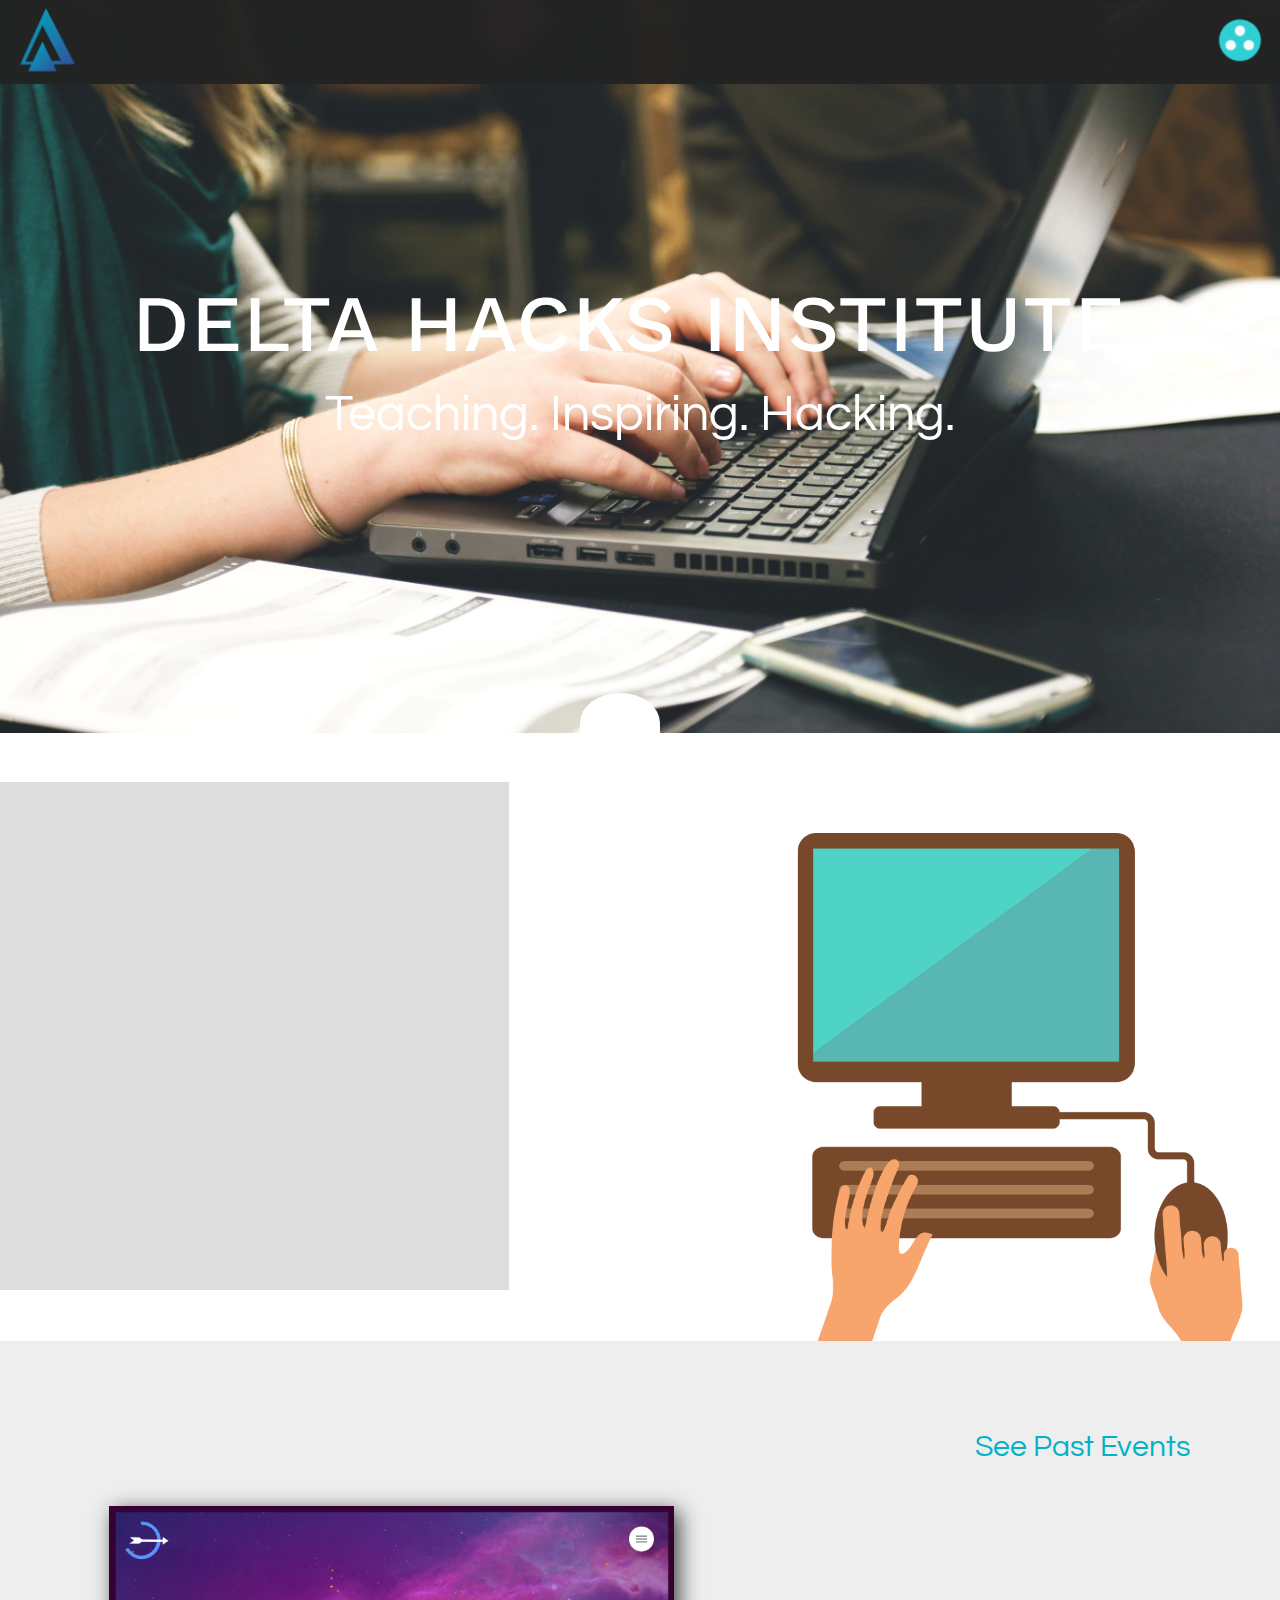
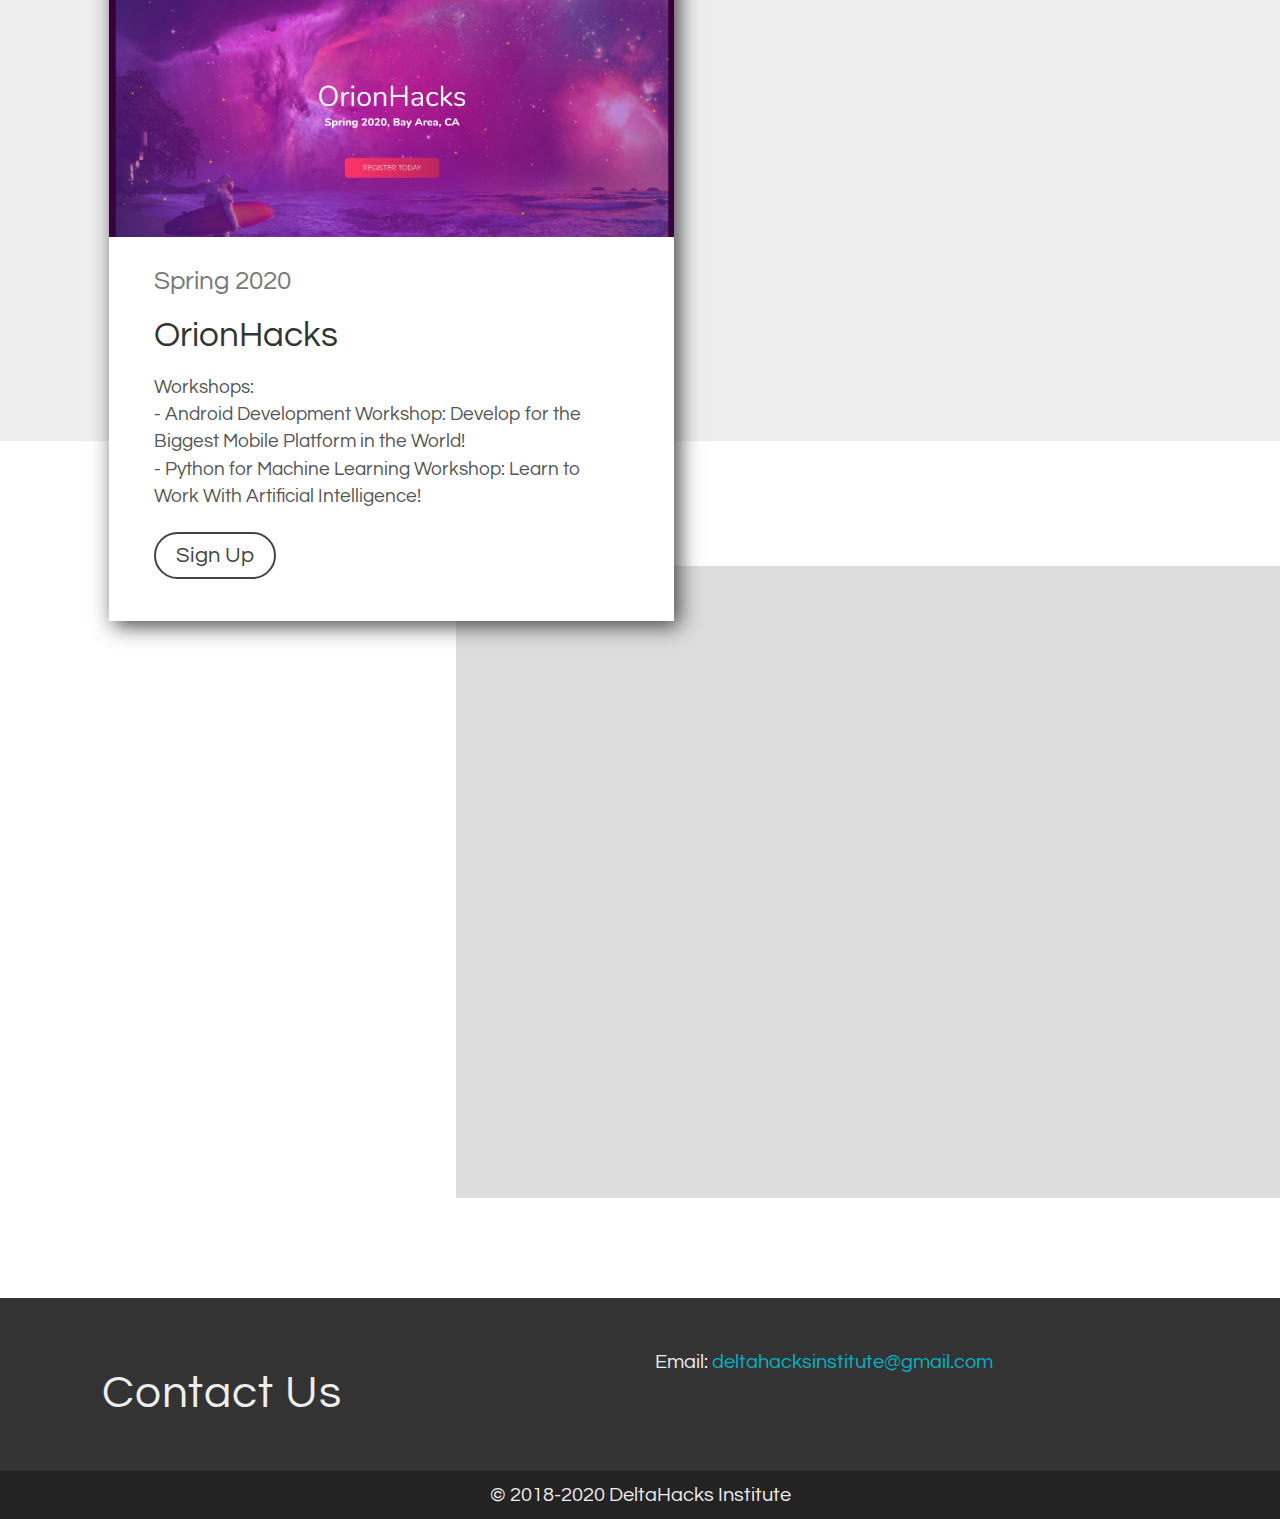
<file: index.html>
<!DOCTYPE html>
<html>
<title>Delta Hacks Institute</title>
<meta charset="UTF-8">
<meta name="viewport" content="width=device-width, initial-scale=1">
<link rel="icon" href="images/logo.jpg">
<link href="https://fonts.googleapis.com/css?family=Questrial|Work+Sans:700" rel="stylesheet">
<link rel="stylesheet" href="https://maxcdn.bootstrapcdn.com/bootstrap/3.3.7/css/bootstrap.min.css">

<!-- jQuery library -->
<script src="https://ajax.googleapis.com/ajax/libs/jquery/3.3.1/jquery.min.js"></script>

<!-- Latest compiled JavaScript -->
<script src="https://maxcdn.bootstrapcdn.com/bootstrap/3.3.7/js/bootstrap.min.js"></script>
<link rel="stylesheet" href="https://use.fontawesome.com/releases/v5.0.9/css/all.css" integrity="sha384-5SOiIsAziJl6AWe0HWRKTXlfcSHKmYV4RBF18PPJ173Kzn7jzMyFuTtk8JA7QQG1" crossorigin="anonymous">
<link rel="stylesheet" href="main.css">

<body>
  <nav id="navbar">
    <a href="index.html" class="deltalogo"><img src="images/logo.jpg"></a>
    <button id="dots"><img src="images/dots.png"></button>
    <ul>
      <div id="mainnav">
        <a href="team.html">
          <li class="navig">team</li>
        </a>
        <a href="about.html">
          <li class="navig">about</li>
        </a>
        <a href="events.html">
          <li class="navig">events</li>
        </a>
        <a href="workshops.html">
          <li class="navig">workshops</li>
        </a>
      </div>
    </ul>
  </nav>
  <div id="titlesec">
    <h1>DELTA HACKS INSTITUTE.</h1>
    <h3>Teaching. Inspiring. Hacking.</h3>
    <div id="showmore">
      <i class="fas fa-arrow-down" id="scroll1"></i>
    </div>
  </div>
  <div id="indexhead">
    <!--<div id="videomask"></div>
		<video autoplay muted loop>
		  <source src="images/stabilized_video.mp4" type="video/mp4">
		  Your browser does not support the video tag.
		</video>-->
  </div>
  <div id="intro">
    <div class="row row2">
      <div id="greybackground"></div>
      <div class="col-md-7">
        <h1 class="slideanim">What We Do</h1>
        <div id="borderbot" class="slideanim"></div>
        <ul>
          <li class="slideanim">Host workshops at hackathons around the Bay Area</li>
          <li class="slideanim">Jumpstart the next generation of programmers and innovators</li>
          <li class="slideanim">Develop and use hands-on curriculum to help hackathon attendees improve their skills and create successful, innovative projects</li>
        </ul>
        <a class="slideanim" href="about.html">Learn More</a>
      </div>
      <div class="col-md-5" id="compcol">
        <img id="computer" src="images/computer.png">
      </div>
    </div>
  </div>
  <div id="upcoming">
    <h1 class="slideanim">Upcoming Events</h1> <a id="seeall" href="events.html">See Past Events</a>
    <div id="borderbot" class="slideanim"></div>
    <div id="dottedline" class="slideanim2"></div>
    <div class="row">
      <div class="event" id="eventA" onclick="eventA()">
        <img src="images/orionhacks.png">
        <div class="eventbody">
          <h3 class="eventdate">Spring 2020</h3>
          <h2 class="eventtitle">OrionHacks</h2>
          <p>Workshops: <br> - Android Development Workshop: Develop for the Biggest Mobile Platform in the World! <br> - Python for Machine Learning Workshop: Learn to Work With
            Artificial Intelligence!</p>
          <a href="https://www.orionhacks.com/" class="signup">Sign Up</a>
        </div>
      </div>
      <!--<div class="event" id="eventB" onclick="eventB()">
					<img src="images/hyphen.jpg">
					<div class="eventbody">
						<h3 class="eventdate">October 20-21, 2018</h3>
						<h2 class="eventtitle">Hyphen-Hacks @ Lick-Wilmerding High School</h2>
						<p>Workshops: TBD</p>
						<a href="https://hyphen-hacks.com/" class="signup">Sign Up</a>
					</div>
			</div>-->
    </div>
  </div>
  <div id="faq">
    <h1 class="slideanim">Frequently Asked Questions</h1>
    <div id="borderbot" class="slideanim2" style="background-color: #232323; margin-left: 0"></div>
    <div id="faqsection">
      <div class="faqsec">
        <div class="question slideanim" id="question1">
          <p><i class="fas fa-arrow-right"></i> Are the workshops free?</p>
        </div>
        <div class="answer" id="answer1">
          <p>Yes! DeltaHacks Institute offers our workshops at absolutely no cost to attendees.</p>
        </div>
      </div>
      <div class="faqsec">
        <div class="question slideanim" id="question2">
          <p><i class="fas fa-arrow-right"></i> Do you guys host hackathons?</p>
        </div>
        <div class="answer" id="answer2">
          <p>As of now, we are not hosting our own hackathons. Instead, we work with hackathon organizers to make their events more fun and educational. </p>
        </div>
      </div>
      <div class="faqsec">
        <div class="question slideanim" id="question3">
          <p><i class="fas fa-arrow-right"></i> How do I sign up for a workshop?</p>
        </div>
        <div class="answer" id="answer3">
          <p>Check out our "Upcoming Events" section above or our <a href="events.html">events page</a> to see which hackathons we're hosting workshops at. Sign up for a hackathon you're interested in, and remember to attend our workshop during the
            event!</p>
        </div>
      </div>
      <div class="faqsec">
        <div class="question slideanim" id="question4">
          <p><i class="fas fa-arrow-right"></i> Can you host a workshop at our hackathon?</p>
        </div>
        <div class="answer" id="answer4">
          <p>Absolutely! Email us at <a href="mailto:deltahacksinstitute@gmail.com">deltahacksinstitute@gmail.com</a> and we'll get back to you as soon as possible. We look forward to working with you!</p>
        </div>
      </div>
      <div class="faqsec">
        <div class="question slideanim" id="question5">
          <p><i class="fas fa-arrow-right"></i> How can I get involved with DeltaHacks?</p>
        </div>
        <div class="answer" id="answer5">
          <p><a href="mailto:deltahacksinstitute@gmail.com">Email us!</a> We're always looking for passionate people who can help with our mission.</p>
        </div>
      </div>
    </div>
  </div>
  <div id="contact">
    <div class="row">
      <div class="col-sm-6">
        <h1>Contact Us</h1>
      </div>
      <div class="col-sm-6">
        <p>Email: <a href="mailto:deltahacksinstitute@gmail.com">deltahacksinstitute@gmail.com</a></p>
        <div class="row" id="social">
          <a href="https://www.facebook.com/deltahacksinstitute/" target="_blank" class="fab fa-facebook-square"></a>
          <a href="https://www.linkedin.com/company/deltahacks-institute/" target="_blank" class="fab fa-linkedin-in"></a>
          <a href="#" target="_blank" class="fab fa-instagram"></a>
        </div>
      </div>
    </div>
  </div>
  <div id="footer">
    <p>&#169; 2018-2020 DeltaHacks Institute</p>
  </div>

  <script src="index.js">
  </script>
</body>

</html>
</file>
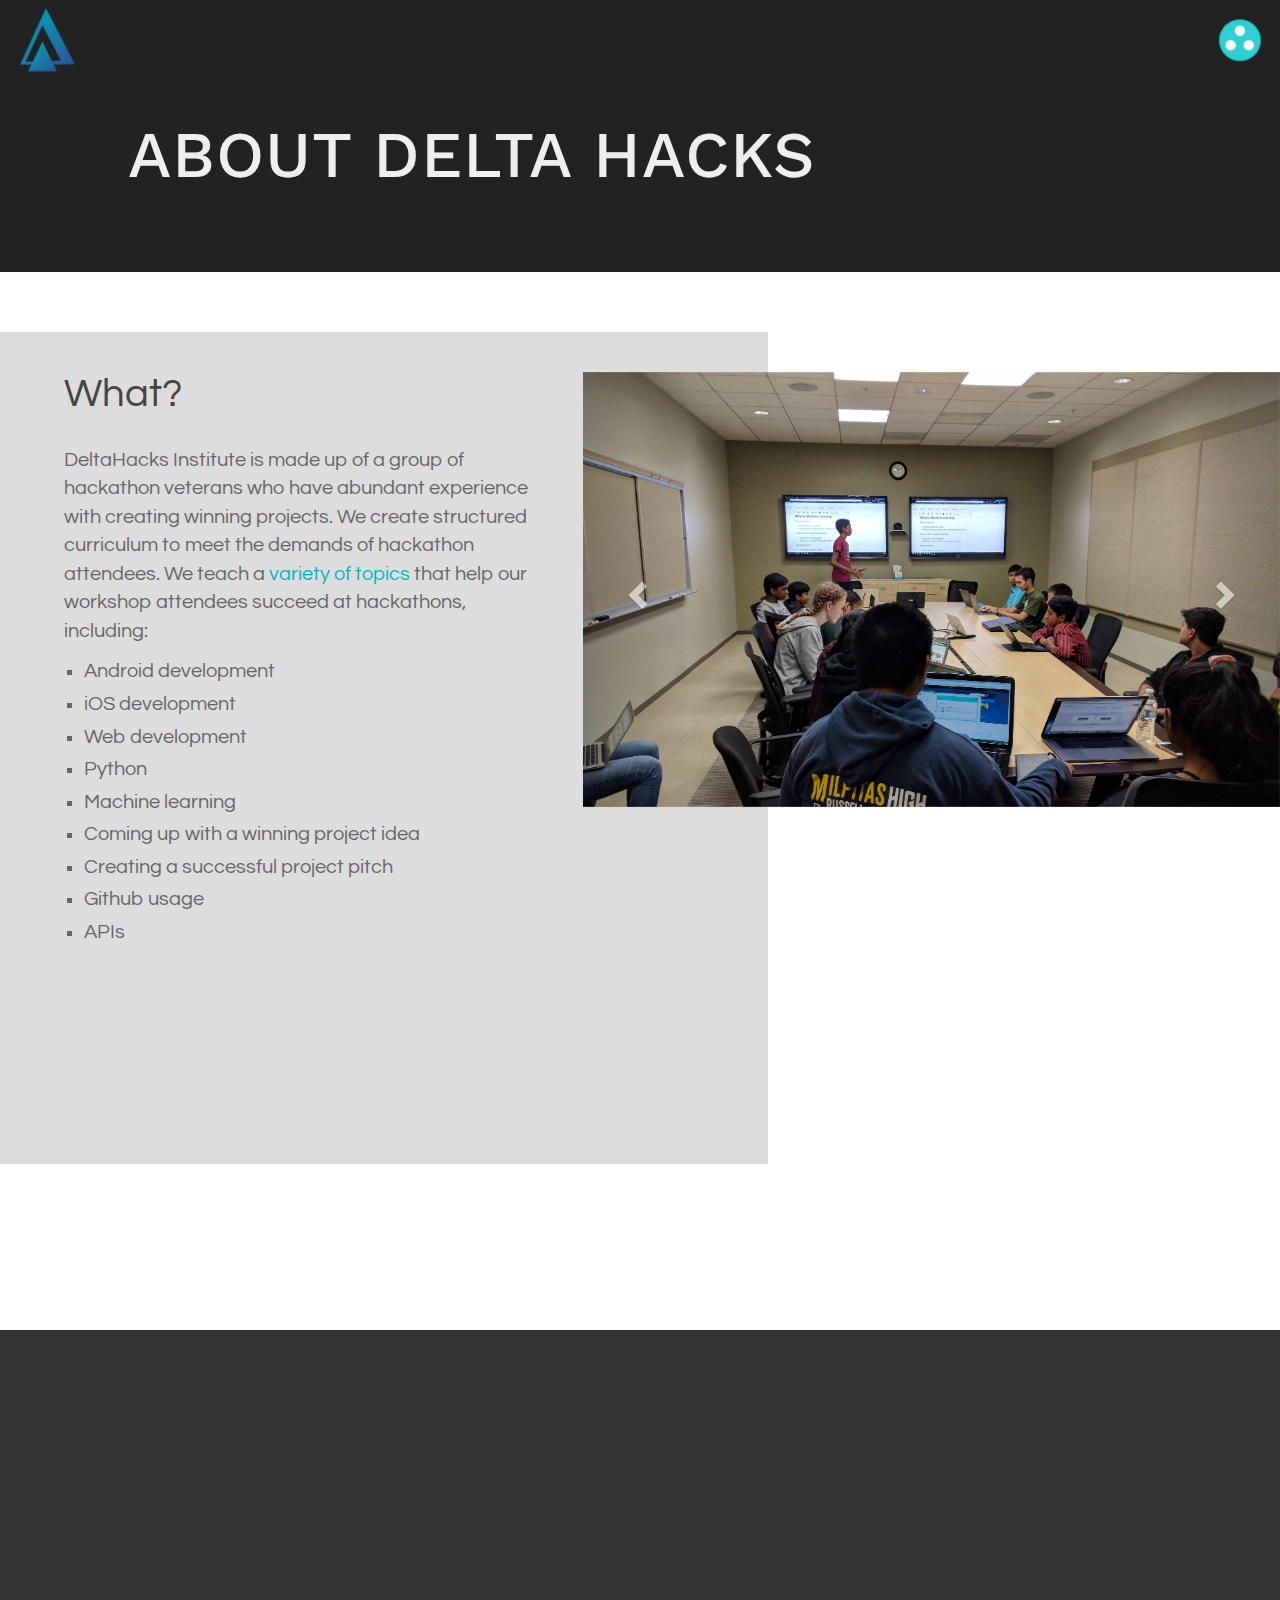
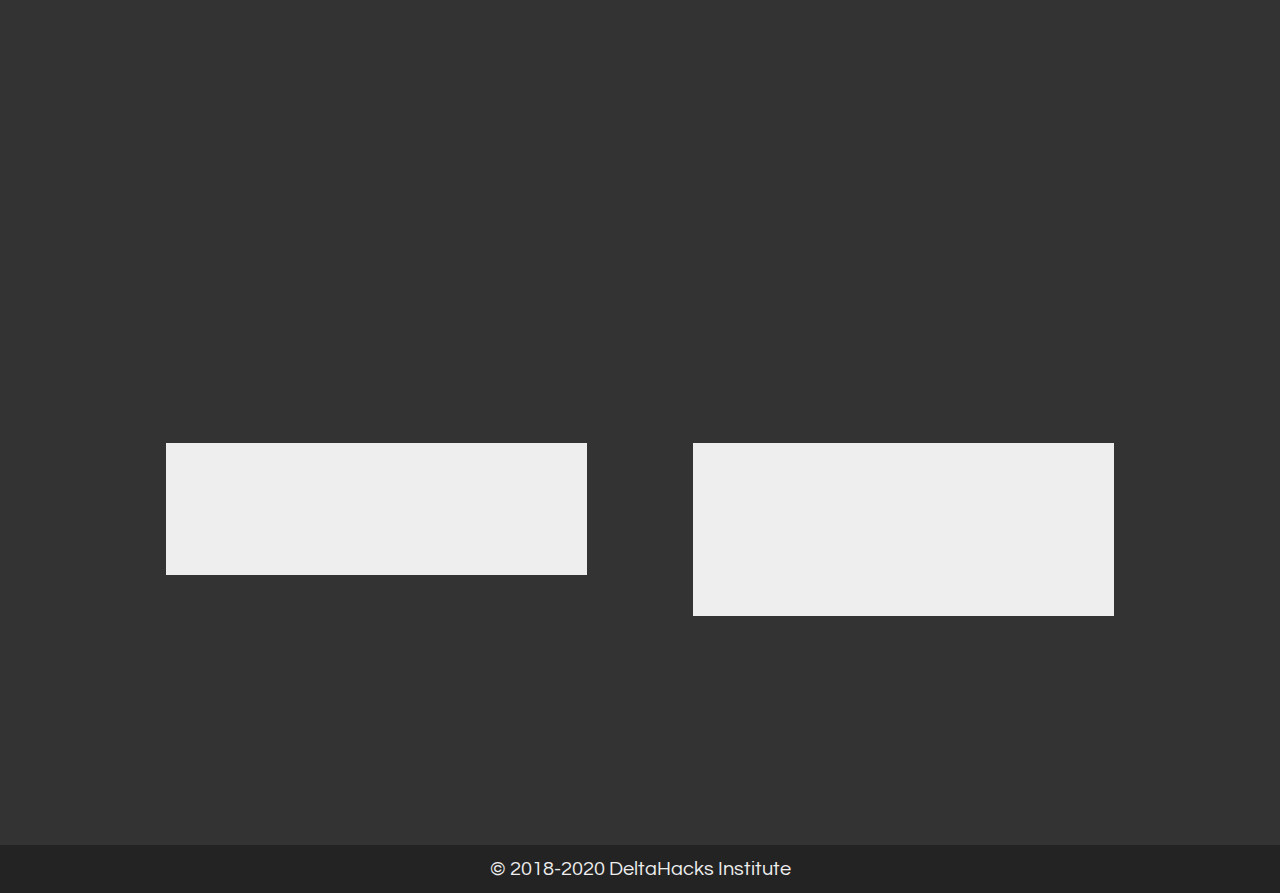
<file: about.html>
<!DOCTYPE html>
<html>
<title>About</title>
<meta charset="UTF-8">
<meta name="viewport" content="width=device-width, initial-scale=1">
<link rel="icon" href="images/logo.jpg">
<link href="https://fonts.googleapis.com/css?family=Questrial|Work+Sans:700" rel="stylesheet">
<link rel="stylesheet" href="https://maxcdn.bootstrapcdn.com/bootstrap/3.3.7/css/bootstrap.min.css">

<!-- jQuery library -->
<script src="https://ajax.googleapis.com/ajax/libs/jquery/3.3.1/jquery.min.js"></script>

<!-- Latest compiled JavaScript -->
<script src="https://maxcdn.bootstrapcdn.com/bootstrap/3.3.7/js/bootstrap.min.js"></script>
<link rel="stylesheet" href="https://use.fontawesome.com/releases/v5.0.9/css/all.css" integrity="sha384-5SOiIsAziJl6AWe0HWRKTXlfcSHKmYV4RBF18PPJ173Kzn7jzMyFuTtk8JA7QQG1" crossorigin="anonymous">
<link rel="stylesheet" href="main.css">

<body>
  <nav id="navbar">
    <a href="index.html" class="deltalogo"><img src="images/logo.jpg"></a>
    <button id="dots"><img src="images/dots.png"></button>
    <ul>
      <div id="mainnav">
        <a href="team.html">
          <li class="navig">team</li>
        </a>
        <a href="about.html">
          <li class="navig">about</li>
        </a>
        <a href="events.html">
          <li class="navig">events</li>
        </a>
        <a href="workshops.html">
          <li class="navig">workshops</li>
        </a>
      </div>
    </ul>
  </nav>
  <div id="abouthead">
    <h1>ABOUT DELTA HACKS</h1>
  </div>
  <div id="aboutsec1">
    <div id="greybackground2"></div>
    <div id="borderbot" class="slideanim"></div>
    <div class="row">
      <div class="col-sm-5">
        <h2>What?</h2>
        <p>DeltaHacks Institute is made up of a group of hackathon veterans who have abundant experience with creating winning projects. We create structured curriculum to meet the demands of hackathon attendees. We teach a <a
            href="workshops.html">variety of topics</a> that help our workshop attendees succeed at hackathons, including:</p>
        <ul>
          <li>Android development</li>
          <li>iOS development</li>
          <li>Web development</li>
          <li>Python</li>
          <li>Machine learning</li>
          <li>Coming up with a winning project idea</li>
          <li>Creating a successful project pitch</li>
          <li>Github usage</li>
          <li>APIs</li>
        </ul>
      </div>
      <div class="col-sm-7">
        <div id="aboutcarousel" class="carousel slide" data-ride="carousel">
          <!-- Wrapper for slides -->
          <div class="carousel-inner">
            <div class="item active">
              <img src="images/hack1.jpg">
            </div>

            <div class="item">
              <img src="images/hack2.jpg">
            </div>

            <div class="item">
              <img src="images/hack3.jpg">
            </div>
            <!-- Left and right controls -->
            <a class="left carousel-control" href="#aboutcarousel" data-slide="prev">
              <span class="glyphicon glyphicon-chevron-left"></span>
              <span class="sr-only">Previous</span>
            </a>
            <a class="right carousel-control" href="#aboutcarousel" data-slide="next">
              <span class="glyphicon glyphicon-chevron-right"></span>
              <span class="sr-only">Next</span>
            </a>
          </div>
        </div>
      </div>
    </div>
  </div>
  <div id="mission">
    <div id="borderbot" class="slideanim"></div>
    <h2 class="slideanim">Why?</h2>
    <p class="slideanim"><i>One of the main philosophies of DeltaHacks Institute is to educate students with the tools they need in the shortest amount of time necessary. The best way to do this is through hackathon workshops, which we invite
        students interested in exploring computer science to attend. Our mission is to teach aspiring coders computer science skills that will help them win hackathons and become successful software developers.</i></p>
  </div>
  <div id="founders">
    <div class="row" id="foundersinfo">
      <h1 class="slideanim2">Who?</h1>
      <p class="slideanim">DeltaHacks was founded by Tom Zhang and Gautham Raghupathi, who both have won many hackathons and have extensive coding experience. They saw people who were struggling at hackathons and didn't know how to turn their ideas
        into reality. After being approached by several students and parents, DeltaHacks Institute was founded in March 2018. They are joined by a group of hackers, teachers, designers, and leaders who help other students succeed at hackathons and
        beyond.</p>
    </div>
    <div class="row">
      <div class="col-sm-6">
        <img class="slideanim2" src="images/tom.jpg" id="tom">
        <div class="founderbox">
          <h2 class="slideanim2"><a href="https://www.linkedin.com/in/tom-zhang/" id="linkedin">Tom Zhang</a></h2>
          <div id="tomhid">
            <ul>
              <li>Machine Learning Research Intern, UC Berkeley EECS</li>
              <li>Public Forum Captain, Monta Vista Speech and Debate</li>
              <li>Director of Technologies/Captain of Android Development, Monta Vista App & Web Programming</li>
            </ul>
          </div>
        </div>
      </div>
      <div class="col-sm-6">
        <img class="slideanim2" src="images/gautham.jpg" id="gautham">
        <div class="founderbox">
          <h2 class="slideanim2"><a href="https://www.linkedin.com/in/gurugautham/" id="linkedin">Gautham Raghupathi</a></h2>
          <div id="gauthamhid">
            <ul>
              <li>Deep Learning Research Intern, UC Berkeley MCB</li>
              <li>Driver, Valkyrie Robotics</li>
              <li>Officer, Monta Vista Physics & Engineering</li>
            </ul>
          </div>
        </div>
      </div>
    </div>
    <a class="slideanim2" href="team.html" id="fullteam">See Our Full Team</a>
  </div>
  <div id="footer">
    <p>&#169; 2018-2020 DeltaHacks Institute</p>
  </div>


  <script src="index.js">
  </script>
</body>

</html>
</file>
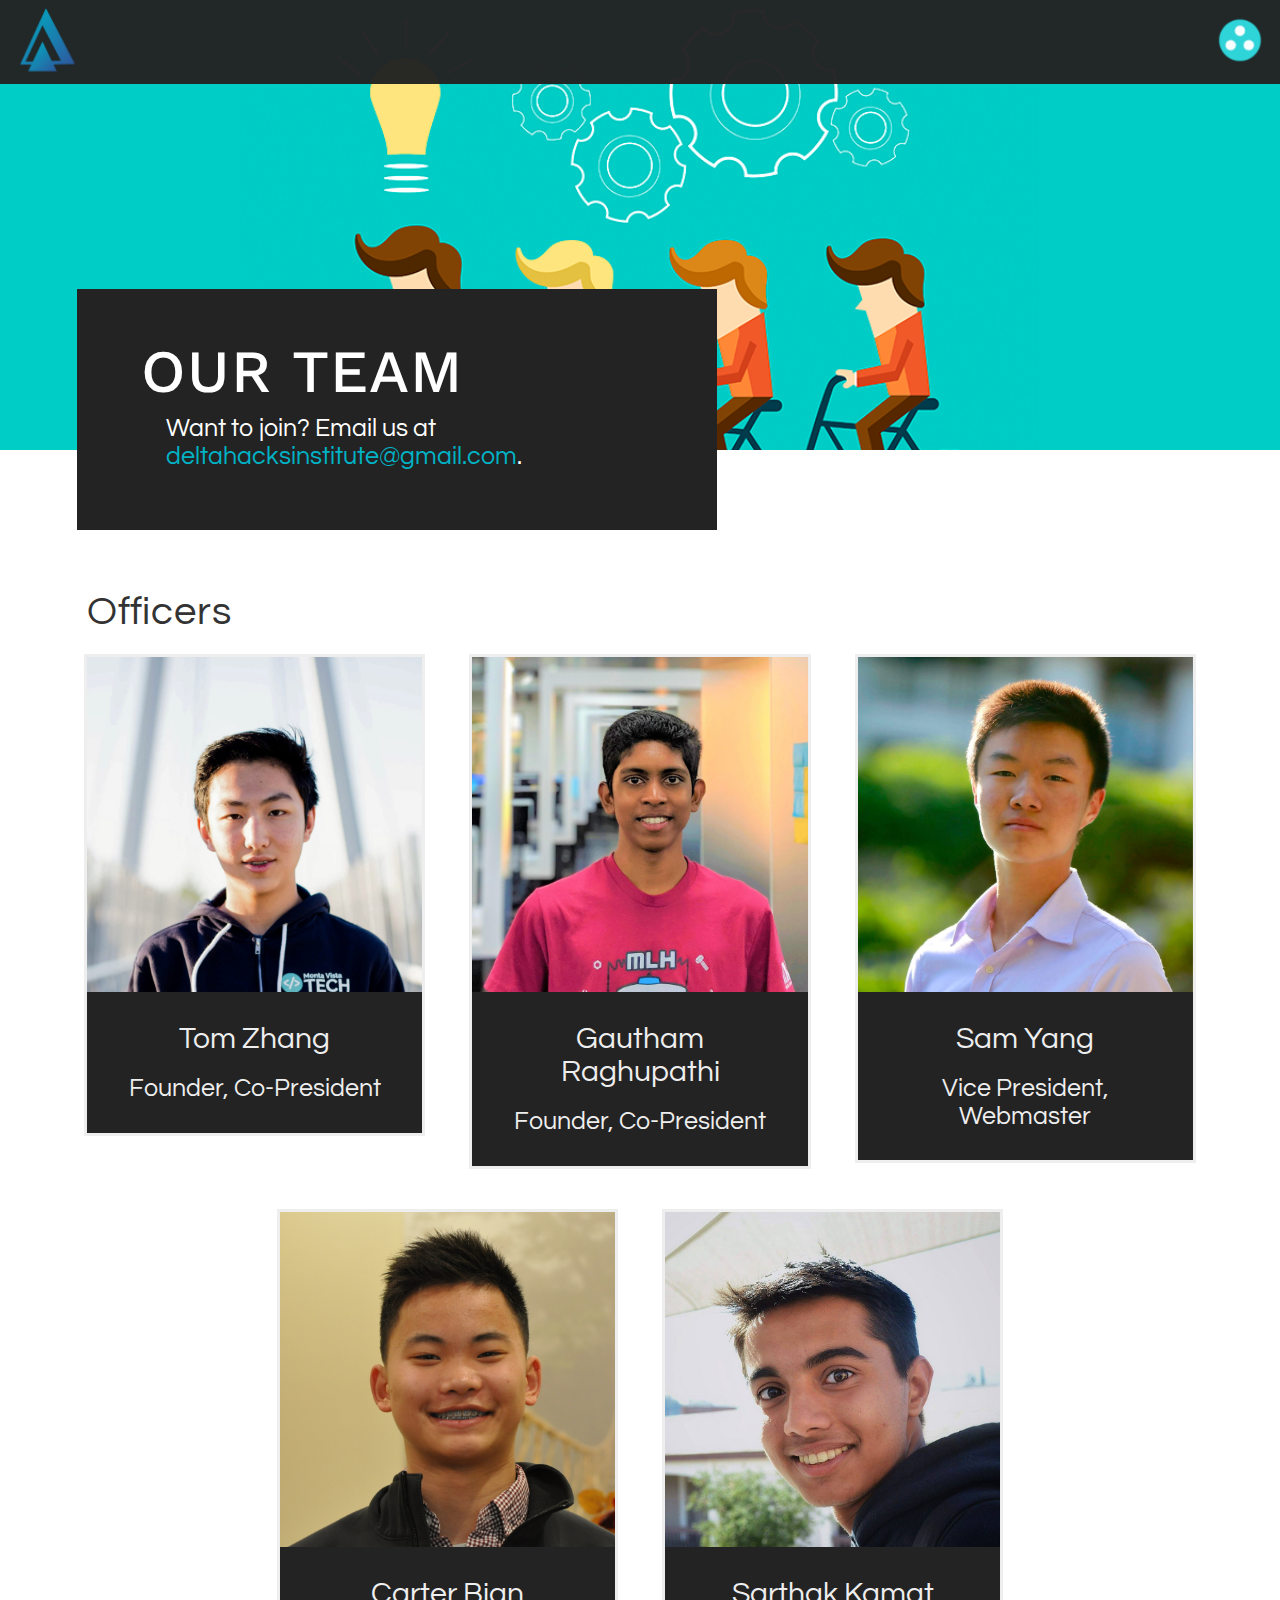
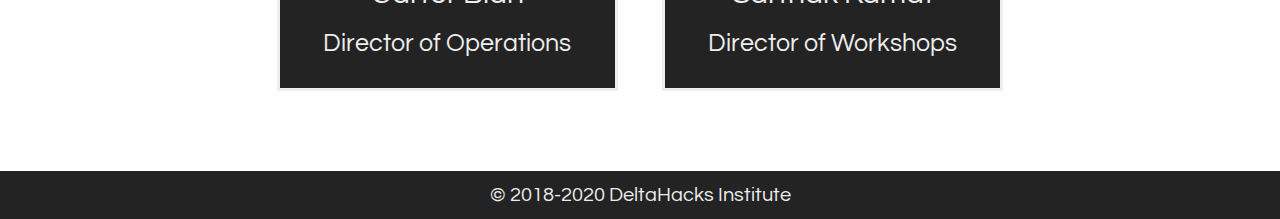
<file: team.html>
<!DOCTYPE html>
<html>
<title>Events</title>
<meta charset="UTF-8">
<meta name="viewport" content="width=device-width, initial-scale=1">
<link rel="icon" href="images/logo.jpg">
<link href="https://fonts.googleapis.com/css?family=Questrial|Work+Sans:700" rel="stylesheet">
<link rel="stylesheet" href="https://maxcdn.bootstrapcdn.com/bootstrap/3.3.7/css/bootstrap.min.css">

<!-- jQuery library -->
<script src="https://ajax.googleapis.com/ajax/libs/jquery/3.3.1/jquery.min.js"></script>

<!-- Latest compiled JavaScript -->
<script src="https://maxcdn.bootstrapcdn.com/bootstrap/3.3.7/js/bootstrap.min.js"></script>
<link rel="stylesheet" href="https://use.fontawesome.com/releases/v5.0.9/css/all.css" integrity="sha384-5SOiIsAziJl6AWe0HWRKTXlfcSHKmYV4RBF18PPJ173Kzn7jzMyFuTtk8JA7QQG1" crossorigin="anonymous">
<link rel="stylesheet" href="main.css">

<body>
  <nav id="navbar">
    <a href="index.html" class="deltalogo"><img src="images/logo.jpg"></a>
    <button id="dots"><img src="images/dots.png"></button>
    <ul>
      <div id="mainnav">
        <a href="team.html">
          <li class="navig">team</li>
        </a>
        <a href="about.html">
          <li class="navig">about</li>
        </a>
        <a href="events.html">
          <li class="navig">events</li>
        </a>
        <a href="workshops.html">
          <li class="navig">workshops</li>
        </a>
      </div>
    </ul>
  </nav>
  <div id="teamhead">
    <div id="teamheadbox">
      <h1>OUR TEAM</h1>
      <h4 style="padding-left:1em"> Want to join? Email us at <a href="mailto:deltahacksinstitute@gmail.com">deltahacksinstitute@gmail.com</a>.</h4>
    </div>
  </div>
  <div id="teambody">
    <h1>Officers</h1>
    <div class="row">
      <div class="col-sm-4">
        <div class="officer" id="tom2" onclick="bio(tom)">
          <img src="images/tom.jpg">
          <h2 class="name">Tom Zhang</h2>
          <h3 class="position">Founder, Co-President</h3>
        </div>
      </div>
      <div class="col-sm-4">
        <div class="officer" id="gautham2" onclick="bio(gautham)">
          <img src="images/gautham.jpg">
          <h2 class="name">Gautham Raghupathi</h2>
          <h3 class="position">Founder, Co-President</h3>
        </div>
      </div>
      <div class="col-sm-4">
        <div class="officer" id="sam2" onclick="bio(sam)">
          <img src="images/sam.jpg">
          <h2 class="name">Sam Yang</h2>
          <h3 class="position">Vice President, Webmaster</h3>
        </div>
      </div>
    </div>
    <div class="row">
      <div class="col-sm-2">
      </div>
      <div class="col-sm-4">
        <div class="officer" id="carter2" onclick="bio(carter)">
          <img src="images/carter.jpg">
          <h2 class="name">Carter Bian</h2>
          <h3 class="position">Director of Operations</h3>
        </div>
      </div>
      <div class="col-sm-4">
        <div class="officer" id="sarthak2" onclick="bio(sarthak)">
          <img src="images/sarthak.jpg">
          <h2 class="name">Sarthak Kamat</h2>
          <h3 class="position">Director of Workshops</h3>
        </div>
      </div>
    </div>
    <div id="cover"></div>
    <div id="bio">
      <div id="cancel" onclick="cancel()">x</div>
      <div id="text">
      </div>
    </div>
  </div>
  <div id="footer">
    <p>&#169; 2018-2020 DeltaHacks Institute</p>
  </div>


  <script src="index.js">
  </script>
</body>

</html>
</file>
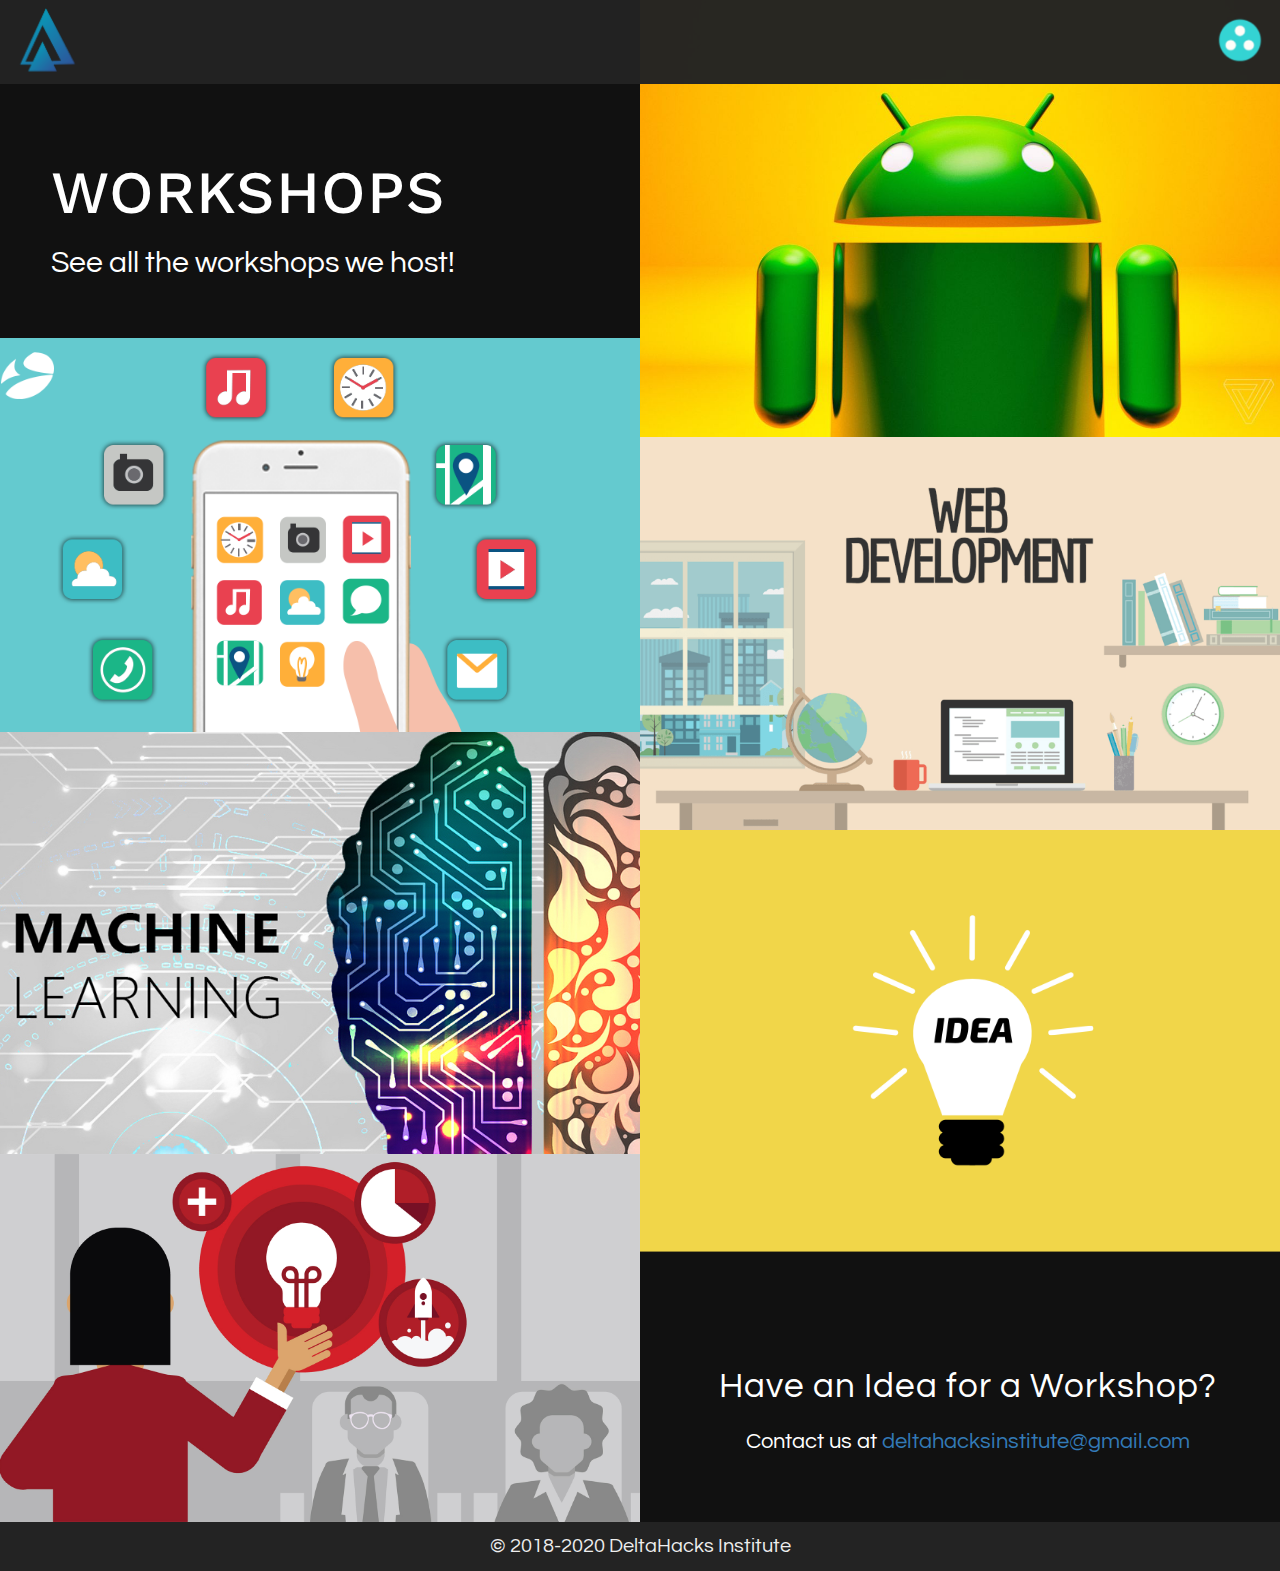
<file: workshops.html>
<!DOCTYPE html>
<html>
<title>Workshops</title>
<meta charset="UTF-8">
<meta name="viewport" content="width=device-width, initial-scale=1">
<link rel="icon" href="images/logo.jpg">
<link href="https://fonts.googleapis.com/css?family=Questrial|Work+Sans:700" rel="stylesheet">
<link rel="stylesheet" href="https://maxcdn.bootstrapcdn.com/bootstrap/3.3.7/css/bootstrap.min.css">

<!-- jQuery library -->
<script src="https://ajax.googleapis.com/ajax/libs/jquery/3.3.1/jquery.min.js"></script>

<!-- Latest compiled JavaScript -->
<script src="https://maxcdn.bootstrapcdn.com/bootstrap/3.3.7/js/bootstrap.min.js"></script>
<link rel="stylesheet" href="https://use.fontawesome.com/releases/v5.0.9/css/all.css" integrity="sha384-5SOiIsAziJl6AWe0HWRKTXlfcSHKmYV4RBF18PPJ173Kzn7jzMyFuTtk8JA7QQG1" crossorigin="anonymous">
<link rel="stylesheet" href="main.css">

<body>
  <nav id="navbar">
    <a href="index.html" class="deltalogo"><img src="images/logo.jpg"></a>
    <button id="dots"><img src="images/dots.png"></button>
    <ul>
      <div id="mainnav">
        <a href="team.html">
          <li class="navig">team</li>
        </a>
        <a href="about.html">
          <li class="navig">about</li>
        </a>
        <a href="events.html">
          <li class="navig">events</li>
        </a>
        <a href="workshops.html">
          <li class="navig">workshops</li>
        </a>
      </div>
    </ul>
  </nav>
  <div id="wkshpmask"></div>
  <div class="row wkshp">
    <div class="col-sm-6">
      <div id="workshopshead">
        <h1>WORKSHOPS</h1>
        <h3>See all the workshops we host!</h3>
      </div>
    </div>
    <div class="col-sm-6">
      <div class="workshop">
        <div class="workshoptext" id="android">
          <div class="xout" onclick="xout()">x</div>
          <h1>Android Development</h1>
          <p class="wsdescription">Our renowned Android workshops consist of curriculum geared towards helping both beginners and advanced Android developers. We teach beginners the skills necessary to build their first apps, and help more
            experienced programmers create apps worthy of a hackathon prize. Our curriculum is fast and efficient, teaching students essential skills in a short period of time.</p>
          <ul>
            <li class="">Android "Hello World!"</li>
            <li class="">How to use Android Studio</li>
            <li class="">Introduction to Android for experienced Java programmers</li>
            <li class="">Gradle dependencies</li>
            <li class="">API Usage (Firebase, Google Vision, etc)</li>
            <li class="">In-app camera applications</li>
            <li class="">Computer vision in Android using OpenCV</li>
            <li class="">Machine learning: Tensorflow in Android</li>
          </ul>
        </div>
        <div class="workshopimage" onclick="openwkshp('android')">
          <img src="images/android.jpg">
        </div>
      </div>
    </div>
  </div>
  <div class="row wkshp">
    <div class="col-sm-6">
      <div class="workshop wk2">
        <div class="workshoptext" id="ios">
          <div class="xout" onclick="xout()">x</div>
          <h1>iOS Development</h1>
          <p class="wsdescription ">DeltaHack Institute's iOS development workshops help students learn how to create iOS applications using Swift. </p>
          <ul>
            <li>iOS "Hello World!"</li>
            <li>iOS programming environments</li>
            <li>Google Maps API integration</li>
            <li>Firebase Authentication, Database, and Storage</li>
          </ul>
        </div>
        <div class="workshopimage" onclick="openwkshp('ios')">
          <img src="images/ios.png">
        </div>
      </div>
    </div>
    <div class="col-sm-6">
      <div class="workshop">
        <div class="workshoptext" id="webd">
          <div class="xout" onclick="xout()">x</div>
          <h1>Web Development</h1>
          <p class="wsdescription ">This workshop teaches both novice and experienced website builders alike how to create beautiful and functional websites.</p>
          <ul>
            <li class="">Planning your website</li>
            <li class="">HTML fundamentals</li>
            <li class="">Introduction to CSS</li>
            <li class="">Building your first website!</li>
            <li class="">Introduction to Javascript</li>
            <li class="">Creating a professional-looking website with advanced CSS and Javscript</li>
            <li class="">Google Maps API</li>
            <li class="">Firebase Authentication, Database, and Storage</li>
          </ul>
        </div>
        <div class="workshopimg" onclick="openwkshp('webd')">
          <img src="images/webd.png">
        </div>
      </div>
    </div>
  </div>
  <div class="row wkshp">
    <div class="col-sm-6">
      <div class="workshop wk2">
        <div class="workshoptext" id="ml">
          <div class="xout" onclick="xout()">x</div>
          <h1>Python and Machine Learning</h1>
          <p class="wsdescription ">These workshops teach Python and machine learning basics to allow attendees to quickly and easily create machine learning models using frameworks such as Tensorflow, Keras, and Pytorch. We cover an array of topics,
            including:</p>
          <ul>
            <li>Introduction to Python</li>
            <li>Python syntax, data structures, conditionals, functions, etc.</li>
            <li>Why use Python?</li>
            <li class="">What is machine learning?</li>
            <li>Types of machine learning algorithms</li>
            <li class="">How to use Anaconda, Jupyter Notebook, and other essential tools</li>
            <li>Training a convolutional neural network (CNN) in Tensorflow/Keras/Pytorch</li>
            <li>Deploying a trained model in Android, iOS, Web</li>
          </ul>
        </div>
        <div class="workshopimg" onclick="openwkshp('ml')">
          <img src="images/ml.jpg">
        </div>
      </div>
    </div>
    <div class="col-sm-6">
      <div class="workshop">
        <div class="workshoptext" id="ideas">
          <div class="xout" onclick="xout()">x</div>
          <h1>Brainstorming Winning Project Ideas</h1>
          <p class="wsdescription ">One of the hardest parts of a great hackathon project is coming up with an initial idea. This workshop helps hackers overcome this initial barrier by teaching them how to think of a problem they want to tackle,
            brainstorm ways to solve the problem using technology, and begin executing their project.
            DeltaHacks Institute helps by providing examples of successful projects, providing hackers with inspiration for their own amazing projects. Our experienced team can also help individual teams come up with ideas and provide personalized
            feedback.</p>
        </div>
        <div class="workshopimg" onclick="openwkshp('ideas')">
          <img src="images/brainstorm_ideas.png">
        </div>
      </div>
    </div>
  </div>
  <div class="row wkshp">
    <div class="col-sm-6">
      <div class="workshop wk2" style="margin-bottom: 0">
        <div class="workshoptext" id="pitch">
          <div class="xout" onclick="xout()">x</div>
          <h1>Pitching Your Project</h1>
          <p class="wsdescription ">An excellent project pitch is crucial for any team that wants to showcase their project and potentially win prizes for their hard work. Our workshop helps hackers create an interesting, unique pitch that
            effectively shows judges their project's full capabilities while making sure they are engaged and interested throughout.
            The strategies taught in this workshop are used to win hackathons, science fairs, and business conferences.</p>
        </div>
        <div class="workshopimg" onclick="openwkshp('pitch')">
          <img src="images/pitch_project.jpg">
        </div>
      </div>
    </div>
    <div class="col-sm-6" id="idea">
      <h1>Have an Idea for a Workshop?</h1>
      <h4>Contact us at <a href="mailto:deltahacksinstitute@gmail.com">deltahacksinstitute@gmail.com</a></h4>
    </div>
  </div>
  <div id="footer">
    <p>&#169; 2018-2020 DeltaHacks Institute</p>
  </div>


  <script src="index.js">
  </script>
</body>

</html>
</file>
<file: main.css>
body {
	width: 100%;
	overflow-x: hidden;
}

body, h1, body, div, a, ol, ul, li, h2, p, em, img, button {
	padding: 0;
	margin: 0;
	outline: 0;
	font-family: 'Questrial', sans-serif;
	word-wrap: break-word;
}

h1 {
	letter-spacing: 1px;
}


#navbar {
	background-color: #232323;
	position: fixed;
	z-index: 90;
	width: 100%;
	display: block;
	margin: 0;
	text-align: center;
	padding: 42px 0px;
	transition-duration: 0.2s;
	opacity: 0.98;
}

#dots {
	background-color: transparent;
	padding: 0;
	border: 0px;
	position: fixed;
	top: 15px;
	right: 15px;
}

#dots img {
	opacity: 1;
	width: 50px;
	transition-duration: 0.2s;
	padding: 4px;
}

#dots img:hover {
	border-radius: 100%;
	border: 1px solid #00b3c6;
	transform: rotate(360deg) scale(1.03);
}

#mainnav {
	display: none;
	padding-top: 60px;
}

#mainnav li {
	display: block;
	text-align: center;
	padding: 10px 40px;
	color: #eee;
	font-size: 23px;
	transition-duration: 0.2s;
}

#mainnav li:hover {
	color: #00b3c6;
}

#mainnav #placeholder {
	padding: 10px 70px;
}

#mainnav .active {
	text-decoration: underline;
}

.deltalogo {
	position: fixed;
	z-index: 99;
	top: 4px;
	left: 5px;
	transition-duration: 0.2s;
}

.middle {
	left: 50%;
	margin-left: -40px;
}

.deltalogo img {
	width: 80px;
}

.deltalogo:hover {
	cursor: pointer;
	transform: scale(1.05);
}

.drop {
	display: none;
}

#indexhead {
	background: url('images/titleimg.jpg');
	background-size: 100%;
	padding: 370px 0px;
	position: absolute;
	z-index: 2;
	width: 100%;
	top: 0;
}

#indexhead video {
	height: 140vh;
}

#videomask {
	position: absolute;
	z-index: 4;
	background-color: #444;
	opacity: 0.7;
	width: 100%;
	height: 100vh;
}

#titlesec {
	padding: 280px 0px;
	z-index: 5;
	position: relative;
	text-align: center;
}

#titlesec h1 {
	font-size: 80px;
	color: white;
	font-family: 'Work Sans';
}

#titlesec h3 {
	font-size: 50px;
	color: white;
}

#showmore .fas {
	color: #555;
	font-size: 40px;
	position: absolute;
	bottom: -20px;
	margin-left: -60px;
	left: 50%;
	z-index: 2;
	padding: 30px 40px;
	background-color: white;
	border-radius: 50% 50% 0px 0px;
	transition-duration: 0.2s;
}

#showmore .fas:hover {
	bottom: -30px;
	cursor: pointer;
	color: #00b3c6;
}

#borderbot {
	position: absolute;
	left: 0;
	top: 30px;
	height: 60px;
	background-color: #444;
	width: 10px;
}

#intro {
	width: 100%;
	margin: 0;
	padding: 100px 0% 0px 0%;
	background-color: white;
	position: relative;
	z-index: 6;
}

#greybackground {
	position: absolute;
	background-color: #ddd;
	height: 100%;
	bottom: 10%;
	width: 40%;
}

#intro h1 {
	color: #222;
	margin-left: 13%;
	font-size: 50px;
	padding: 30px 0px 10px 0px;
}

#intro ul {
	margin-left: 16%;
	padding-bottom: 40px;
}

#intro #borderbot {
	margin-left: 1.7%;
}

#intro a, #fullteam {
	margin-left: 13%;
	font-size: 24px;
	padding: 15px 35px;
	color: #222;
	border: 2px solid #222;
	transition-duration: 0.2s;
	border-radius: 30px;
}

#fullteam {
	color: white;
	border: 2px solid white;
	margin: 20px auto;
	display: block;
	width: 30%;
	text-align: center;
}

#fullteam:hover {
	background-color: #00b3c6;
	text-decoration: none;
	color: white;
	border: 2px solid #00b3c6;
}

#intro a:hover {
	background-color: #00b3c6;
	text-decoration: none;
	color: white;
	border: 2px solid #00b3c6;
}

#intro li {
	margin: 10px 0px;
	font-size: 24px;
	position: relative;
	z-index: 5;
	color: #555;
	list-style-type: square;
}

#computer {
	width: 100%;
	position: relative;
	z-index: 0;
	margin-left: 0%;
}

.row2 {
	position: relative;
}

#upcoming {
	background: #eee;
	padding: 70px 7% 0px 7%;
	position: relative;
}

#upcoming h1 {
	color: #222;
	font-size: 50px;
	padding: 10px 0px;
}

#dottedline {
	width: 100%;
	position: absolute;
	top: 30%;
	border-top: 3px dotted #555;
}

#seeall {
	float: right;
	margin-top: -60px;
	font-size: 30px;
	color: #00b3c6;
	transition-duration: 0.2s;
}

#seeall:hover {
	text-decoration: none;
	color: #b0e2eb;
}

#upcoming #borderbot {
	background-color: #222;
	transition-duration: 0.2s;
	top: 70px;
}

.event {
	margin: 20px 3%;
	float: left;
	padding: 0px;
	background-color: white;
	box-shadow: 5px 5px 20px #444;
	transition-duration: 0.3s;
}

.event:hover {
	cursor: pointer;
}

#eventA, #eventB {
	transition-duration: 0.3s;
	position: relative;
	z-index: 12;
}

.event:hover {
	opacity: 0.9;
}

#eventA {
	width: 50%;
}

#eventB {
	width: 30%;
}

#eventB .eventtitle {
	font-size: 25px;
}

.eventbody {
	padding: 10px 8% 50px 8%;
}

.eventdate {
	color: #777;
	font-size: 26px;
}

.eventtitle {
	color: #333;
	font-size: 35px;
	padding: 10px 0px;
}

.event #borderbot {
	background-color: #333;
	width: 30%;
}

.event img {
	width: 100%;
}

.eventbody p {
	font-size: 19px;
	padding: 10px 0px 30px 0px;
	color: #555;
}

.signup {
	padding: 10px 20px;
	color: #444;
	font-size: 22px;
	border: 2px solid #444;
	border-radius: 30px;
	transition-duration: 0.2s;
}

.signup:hover {
	background-color: #00b3c6;
	color: white;
	text-decoration: none;
	border: 2px solid #00b3c6;
}

#faq {
	padding: 250px 0px 100px 8%;
	margin-top: -200px;
	background-color: white;
	color: #232323;
	position: relative;
	z-index: 8;
}

#faq #borderbot {
	top: 250px;
}

#faq h1 {
	color: #232323;
	font-size: 50px;
	padding: 10px 0px;
}

#faqsection {
	width: 70%;
	margin-left: 30%;
	background-color: #ddd;
	padding: 220px 5% 40px 5%;
	margin-top: -200px;
}

.faqsec {
	padding: 10px 0px;
	margin-left: -50%;
}

.question {
	font-size: 24px;
	padding: 10px 0px;
	color: #232323;
	transition-duration: 0.2s;
}

.answer {
	font-size: 22px;
	color: #777;
	padding-left: 45px;
	display: none;
}

.question:hover {
	color: #00b3c6;
	cursor: pointer;
}

@-webkit-keyframes Gradient {
	0% {
		background-position: 0% 50%
	}
	50% {
		background-position: 100% 50%
	}
	100% {
		background-position: 0% 50%
	}
}

@-moz-keyframes Gradient {
	0% {
		background-position: 0% 50%
	}
	50% {
		background-position: 100% 50%
	}
	100% {
		background-position: 0% 50%
	}
}

@keyframes Gradient {
	0% {
		background-position: 0% 50%
	}
	50% {
		background-position: 100% 50%
	}
	100% {
		background-position: 0% 50%
	}
}

#contact {
	padding: 50px 8% 30px 8%;
	background-color: #333;
}

#contact h1 {
	color: #eee;
	font-size: 46px;
	padding: 20px 0px;
}

#contact p {
	color: #eee;
	font-size: 20px;
	padding: 0px;
}

#contact p a {
	color: #00b3c6;
}

#contact .fab {
	font-size: 45px;
	color: #eee;
	margin: 20px 20px;
	transition-duration: 0.2s;
}

#contact .fab:hover {
	text-decoration: none;
	color: #00b3c6;
}

#footer {
	text-align: center;
	background-color: #232323;
	padding: 10px 0px;
}

#footer p {
	color: #eee;
	font-size: 20px;
}

/*events*/
#eventshead {
	padding: 200px 8%;
	background: url('images/eventhead.jpg');
	background-size: 100%;
	position: absolute;
	top: 0;
	left: 0;
	width: 100%;
}

#eventmask {
	position: absolute;
	z-index: 10;
	width: 100%;
	background: #212868;
	opacity: 0.8;
	top: 0;
	height: 370px;
}

#eventtitle {
	position: absolute;
	top: 150px;
	margin: 0 auto;
	left: 10%;
	right: 0;
	z-index: 13;
}

#eventtitle h1 {
	color: #eee;
	font-size: 65px;
	font-family: 'Work Sans';
}

#eventtitle h3 {
	font-size: 30px;
	color: #eee;
}

#timeline {
	width: 5px;
	height: 120px;
	position: absolute;
	left: 8%;
	border-radius: 10px;
	top: 80px;
	z-index: 40;
	background-color: #444;
}

#circle {
	padding: 10px;
	background-color: #00b3c6;
	border: 3px solid #444;
	position: absolute;
	left: 7.3%;
	border-radius: 100%;
	top: 180px;
	z-index: 50;
}

#eventbody {
	padding: 70px 5% 100px 5%;
	background-color: #eee;
	position: relative;
	top: 370px;
}

.eventevent {
	width: 87%;
	margin: 0px 0px 30px 13%;
	padding: 0px;
	position: relative;
	background-color: white;
}

.eventcircle {
	padding: 7px;
	background-color: gold;
	border: 2px solid #444;
	position: absolute;
	left: -11.7%;
	border-radius: 100%;
	top: 110px;
	z-index: 45;
	transform: scale(0);
	transition-duration: 0.2s;
}

.eventevent .imagecol {
	padding: 0px;
	position: relative;
	z-index: 2;
	height: 100%;
}

.eventevent .eventbody {
	padding: 20px 4%;
	position: relative;
	z-index: 5;
	height: 100%;
}

.eventevent .eventdate {
	font-size: 22px;
}

.eventevent .eventtitle {
	font-size: 26px;
}

.eventevent img {
	width: 100%;
	overflow-x: hidden;
}

/*About*/
#abouthead {
	padding: 120px 10% 80px 10%;
	background-color: #222;
	background-size: 140%;
	background-attachment: fixed;
}

#abouthead h1 {
	font-size: 65px;
	color: #eee;
	font-family: 'Work Sans';
}

#aboutsec1 {
	padding: 70px 0px 80px 5%;
	background-color: white;
	position: relative;
}

#greybackground2 {
	position: absolute;
	background-color: #ddd;
	height: 110%;
	top: 60px;
	left: 0;
	width: 60%;
}

#aboutsec1 h2 {
	color: #444;
	text-align: left;
	font-size: 40px;
	padding: 30px 0px;
}

#aboutsec1 #borderbot {
	background-color: #222;
	top: 90px;
}

#aboutcarousel {
	margin-top: 30px;
	width: 100%;
}

#aboutcarousel img {
	width: 100%;
}

#aboutsec1 p {
	font-size: 20px;
	color: #666;
	padding-bottom: 10px;
}

#aboutsec1 p a {
	color: #00b3c6;
}

#aboutsec1 li {
	font-size: 20px;
	color: #666;
	padding: 2px 0px;
	margin-left: 4%;
	list-style-type: square;
}

#mission {
	padding: 0px 7% 90px 25%;
	position: relative;
	margin-top: -30px;
	z-index: 5;
}

#mission h2 {
	font-size: 40px;
	padding: 20px 0px;
}

#mission p {
	font-size: 22px;
	color: #555;
}

#founders {
	padding: 80px 10%;
	background-color: #333;
}

#founders h1 {
	color: #eee;
	font-size: 50px;
	padding: 15px 0px;
	text-align: center;
}

#founders p {
	font-size: 22px;
	color: #eee;
}

#founders .col-sm-6 {
	padding: 40px 5%;
	text-align: center;
}

#founders img {
	width: 88%;
	margin: 20px auto;
	border: 5px solid transparent;
	transition-duration: 0.2s;
}

#founders img:hover {
	border: 5px solid #00b3c6;
	cursor: pointer;
	transform: scale(1.03);
}

#founders .col-sm-6 h2 {
	font-size: 38px;
}

#linkedin {
	color: #232323;
	transition-duration: 0.2s;
}

#linkedin:hover {
	text-decoration: none;
	color: #00b3c6;
}

#tomhid, #gauthamhid {
	display: none;
}

.founderbox {
	background-color: #eee;
	padding: 60px 30px 30px 30px;
	margin-top: -60px;
}

#founders ul {
	color: #232323;
	padding: 10px 0px;
	text-align: left;
}

#founders li {
	font-size: 20px;
	padding: 10px 0px;
	margin-left: 10%;
	list-style-type: square;
}

#founders #borderbot {
	background-color: #eee;
	margin: 10px auto;
	width: 8%;
}

#founders .col-sm-6 #borderbot {
	width: 25%;
	background-color: #232323;
}

/*Team*/
#teamhead {
	padding: 400px 10% 50px 6%;
	background: url('images/team.png');
	background-size: 100%;
	background-attachment: fixed;
	background-position: top;
	margin: 0;
	position: relative;
}

#teamheadbox h1 {
	font-size: 60px;
	margin: 0;
	color: white;
	font-family: 'Work Sans';
}

#teamheadbox h4 {
	font-size: 25px;
	color: white;
}

#teamheadbox h4 a {
	color: #00b3c6;
}

#teamheadbox {
	padding: 50px 5%;
	background-color: #232323;
	position: absolute;
	bottom: -80px;
	width: 50%;
	left: 6%;
}

#teambody {
	padding: 130px 6% 60px 6%;
	margin: 0;
	background-color: white;
}

#teambody h1 {
	font-size: 40px;
	margin: 10px 0px 0px 10px;
}

.officer {
	background-color: #232323;
	padding: 0px 0px 20px 0px;
	margin: 20px 2%;
	color: #eee;
	text-align: center;
	border: 3px solid #eee;
	transition-duration: 0.3s;
	overflow: hidden;
	z-index: 4;
}

.officer:hover {
	border: 3px solid #30579f;
	cursor: pointer
}

.officer:hover img {
	opacity: 0.8;
}

.officer img {
	width: 100%;
	transition-duration: 0.2s;
}

.officer .name {
	padding: 30px 10% 0px 10%;
	font-size: 30px;
}

.officer .position {
	padding: 0px 10%;
	font-size: 25px;
}

#bio {
	padding: 30px 3%;
	text-align: left;
	position: fixed;
	margin: 0px auto;
	left: 0;
	right: 0;
	top: 20%;
	z-index: 99;
	width: 50%;
	background-color: #30579f;
	z-index: 6;
	display: none;
	color: white;
}

#bio h1 {
	font-size: 34px;
	margin: 0px;
}

#bio h3 {
	font-size: 27px;
}

#bio p {
	font-size: 20px;
}

#cover {
	position: fixed;
	top: 0;
	right: 0;
	height: 100vh;
	width: 100%;
	background-color: #444;
	z-index: 5;
	opacity: 0.5;
	display: none;
}

#cancel {
	font-size: 50px;
	color: white;
	position: absolute;
	top: 0px;
	right: 20px;
	z-index: 98;
}

#cancel:hover {
	color: #ddd;
	cursor: pointer;
}

/* Workshops*/
#workshopshead {
	padding: 160px 10% 0px 10%;
	background: #111;
	color: white;
}

#workshopshead h1 {
	font-size: 60px;
	font-family: 'Work Sans';
}

#workshopshead h3 {
	font-size: 30px;
}

.workshop {
	padding: 0px 0px;
	color: #444;
	overflow: hidden;
}

.workshoptext {
	position: fixed;
	top: 10%;
	z-index: 97;
	width: 84%;
	left: 0%;
	margin: 0px 8%;
	padding: 50px 6%;
	background-color: white;
	display: none;
}

#wkshpmask {
	height: 100vh;
	width: 100%;
	background-color: #222;
	z-index: 5;
	opacity: 0.8;
	position: fixed;
	top: 0px;
	left: 0px;
	display: none;
}

.xout {
	font-size: 50px;
	position: absolute;
	z-index: 99;
	top: 10px;
	right: 30px;
	color: #444;
	transition-duration: 0.2s;
}

.xout:hover {
	color: red;
	cursor: pointer;
}

.wkshp {
	background-color: #111;
}

.wkshp .col-sm-6 {
	padding: 0px;
	margin: 0px;
}

.workshop h1 {
	font-size: 40px;
	padding: 10px 0px;
}

.wsdescription {
	font-size: 20px;
	padding-bottom: 10px;
}

.wk2 {
	margin-top: -15%;
}

.workshop li {
	font-size: 20px;
	margin-left: 3%;
}

.workshop #borderbot {
	margin: 0px 0px 20px 0px;
	background-color: #444;
}

.workshop img {
	width: 100%;
	margin: auto;
	display: block;
	transition-duration: 0.2s;
}

.workshop img:hover {
	transform: scale(1.05);
	cursor: pointer;
	opacity: 0.98;
}

#idea {
	padding: 100px 5% 50px 5%;
	color: white;
	text-align: center;
}

#idea h1 {
	font-size: 35px;
	padding: 15px 0px;
}

#idea h4 {
	font-size: 22px;
}

.slideanim {visibility:hidden;}

.slideanim2 {visibility:hidden;}

  .slide2 {
      animation-name: slide;
      -webkit-animation-name: slide;
      animation-duration: 1s;
      -webkit-animation-duration: 1s;
      visibility: visible;
  }

  .slide6 {
      animation-name: slider;
      -webkit-animation-name: slider;
      animation-duration: 1s;
      -webkit-animation-duration: 1s;
      visibility: visible;
  }
  @keyframes slide {
    0% {
      opacity: 0;
      transform: translateX(-10%);
    }
    100% {
      opacity: 1;
      transform: translateX(0%);
    }
  }
  @-webkit-keyframes slide {
    0% {
      opacity: 0;
      -webkit-transform: translateX(-10%);
    }
    100% {
      opacity: 1;
      -webkit-transform: translateX(0%);
    }
  }

  @keyframes slider {
    0% {
      opacity: 0;
      transform: translateY(20%);
    }
    100% {
      opacity: 1;
      transform: translateY(0%);
    }
  }
  @-webkit-keyframes slider {
    0% {
      opacity: 0;
      -webkit-transform: translateY(20%);
    }
    100% {
      opacity: 1;
      -webkit-transform: translateY(0%);
    }
  }


@media only screen and (max-width: 1024px) {
	#mainnav li {
		padding: 10px 25px;
		font-size: 20px;
	}

	#indexhead {
		padding: 0px 0px;
	}

	#titlesec {
		padding: 200px 5%;
	}

	#titlesec h1 {
		font-size: 60px;
	}

	#titlesec h3 {
		font-size: 35px;
	}

	#showmore .fas {
		font-size: 30px;
		bottom: -15px;
		margin-left: -50px;
		padding: 22px 30px;
	}

	#showmore .fas:hover {
		bottom: -20px;
	}

	#intro {
		padding: 60px 7% 0px 0px;
	}

	#intro h1 {
		font-size: 40px;
	}

	#intro ul {
		padding-bottom: 30px;
	}

	#greybackground {
		width: 40%;
		bottom: 0;
	}

	#intro a, #fullteam {
		font-size: 20px;
		padding: 15px 35px;
		transition-duration: 0.2s;
	}

	#fullteam {
		width: 40%;
	}

	#intro li {
		font-size: 19px;
	}

	#computer {
		width: 90%;
		margin-left: 10%;
		padding-top: 60px;
	}

	.row2 {
		position: relative;
	}

	#showmore2 .fas {
		font-size: 30px;
		bottom: -15px;
		margin-left: -50px;
		padding: 22px 30px;
	}

	#showmore2 .fas:hover {
		bottom: -20px;
	}

	#upcoming {
		padding: 60px 5%;
	}

	#upcoming h1 {
		font-size: 40px;
	}

	.eventdate {
		font-size: 22px;
	}

	.eventtitle {
		font-size: 30px;
	}

	#eventA, #eventB {
		width: 42.5%;
	}

	.eventbody p {
		font-size: 18px;
	}

	.signup {
		font-size: 20px;
	}

	#faq {
		padding: 200px 6% 30px 6%;
		color: #232323;
	}

	#faq #borderbot {
		top: 200px;
	}

	#faq h1 {
		font-size: 40px;
	}

	#faqsection {
		margin-left: 30%;
	}

	.faqsec {
		padding: 15px 0px;
	}

	.question {
		font-size: 22px;
	}

	.answer {
		font-size: 20px;
		padding-left: 25px;
	}

	#contact {
		padding: 50px 8% 20px 8%;
	}

	#contact h1 {
		font-size: 40px;
	}

	#contact p {
		font-size: 18px;
	}

	#contact .fab {
		font-size: 40px;
		margin: 30px 20px;
	}

	#footer p {
		font-size: 18px;
	}

	/*events*/
	#eventshead {
		padding: 140px 10%;
	}

	#eventmask {
		height: 280px;
	}

	#eventtitle {
		top: 120px;
	}

	#eventtitle h1 {
		font-size: 50px;
	}

	#eventtitle h3 {
		font-size: 28px;
	}

	#eventbody {
		padding: 30px 5% 60px 5%;
		top: 280px;
	}

	#circle {
		left: 6.8%;
	}

	.eventcircle {
		left: -12.1%;
		top: 170px;
	}

	/*About*/
	#abouthead {
		padding: 130px 10% 60px 10%;
		background-size: 140%;
	}

	#abouthead h1 {
		font-size: 50px;
	}

	#aboutsec1 {
		padding: 50px 5%;
	}

	#aboutsec1 h2, #mission h2 {
		font-size: 35px;
	}

	#aboutsec1 #borderbot {
		top: 70px;
	}

	#aboutsec1 p {
		font-size: 20px;
	}

	#aboutsec1 p a {
		color: #00b3c6;
	}

	#aboutsec1 li {
		font-size: 19px;
	}

	#mission {
		padding: 50px 7% 70px 7%;
		background-attachment: fixed;
	}

	#mission #borderbot {
		top: 50px;
	}

	#mission h2, #founders h1 {
		font-size: 35px;
	}

	#mission p {
		font-size: 19px;
	}

	#founders {
		padding: 60px 7%;
	}

	#founders p {
		font-size: 19px;
	}

	#founders .col-sm-6 {
		padding: 30px 5%;
	}

	#founders .col-sm-6 h2 {
		font-size: 32px;
	}

	#founders li {
		font-size: 19px;
	}

	#founders #borderbot {
		width: 10%;
	}

	/*Team*/
	#teamhead {
		padding: 300px 10% 40px 10%;
	}

	#teamhead h1 {
		font-size: 50px;
	}

	#teamhead h4 {
		font-size: 22px;
	}

	#teamheadbox {
		width: 80%;
		left: 5%;
	}

	#teambody {
		padding: 100px 5% 50px 5%;
	}

	#teambody .col-sm-4 {
		padding: 0px 5px;
	}

	.officer {
		margin: 20px 0%;
	}

	.officer .name {
		padding: 30px 5% 0px 5%;
		font-size: 25px;
	}

	.officer .position {
		padding: 0px 5%;
		font-size: 20px;
	}

	#bio {
		top: 10%;
		width: 70%;
	}

	#bio h1 {
		font-size: 26px;
		margin: 0px;
	}

	#bio h3 {
		font-size: 22px;
	}

	#bio p {
		font-size: 18px;
	}

	/* Workshops*/
	#workshopshead {
		padding: 130px 7% 70px 10%;
	}

	#workshopshead h1 {
		font-size: 45px;
	}

	#workshopshead h3 {
		font-size: 25px;
	}

	.wk2 {
		margin-top: -5%;
	}

	#workshopsbody {
		padding: 40px 7%;
	}

	.workshop h1 {
		font-size: 30px;
	}

	#idea {
		padding: 30px 5%;
	}

	#idea h1 {
		font-size: 30px;
	}

	#idea h4 {
		font-size: 20px;
	}

	.wsdescription {
		font-size: 19px;
	}

	.workshop li {
		font-size: 19px;
		margin-left: 6%;
	}
}

@media only screen and (max-width: 768px) {
	#navbar {
		padding: 32px 0px;
	}

	.deltalogo img {
		width: 60px;
	}

	#dots {
		top: 3px;
	}

	#indexhead {
		background-size: 180%;
	}

	#titlesec {
		padding: 100px 5% 70px 5%;
	}

	#titlesec h1 {
		font-size: 40px;
	}

	#titlesec h3 {
		font-size: 26px;
	}

	#showmore .fas {
		font-size: 20px;
		bottom: -10px;
		margin-left: -30px;
		padding: 15px 24px;
	}

	#showmore .fas:hover {
		bottom: -15px;
	}

	#greybackground {
		width: 55%;
		bottom: 0;
	}

	#intro {
		padding: 50px 10% 0px 0%;
	}

	#dottedline {
		display: none;
	}

	#intro h1 {
		font-size: 30px;
	}

	#intro ul {
		padding-bottom: 20px;
	}

	#intro a, #fullteam {
		font-size: 18px;
		padding: 10px 27px;
	}

	#fullteam {
		width: 80%;
	}

	#intro li {
		font-size: 17px;
	}

	#upcoming {
		padding: 50px 10%;
	}

	#upcoming h1 {
		font-size: 30px;
	}

	#seeall {
		float: none;
		font-size: 22px;
	}

	#eventA, #eventB {
		width: 90%;
	}

	.eventdate {
		font-size: 20px;
	}

	.eventtitle {
		font-size: 25px;
	}

	.eventbody p {
		font-size: 17px;
	}

	.signup {
		font-size: 20px;
	}

	#faq {
		padding: 200px 7% 50px 10%;
	}

	#faqsection {
		width: 100%;
		margin-left: 10%;
	}

	#faq h1 {
		font-size: 30px;
	}

	.faqsec {
		padding: 15px 0px;
		margin-left: -10%;
	}

	.question {
		font-size: 20px;
	}

	.answer {
		font-size: 18px;
		padding-left: 20px;
	}

	#contact {
		padding: 40px 10% 20px 10%;
	}

	#contact h1 {
		font-size: 30px;
	}

	#contact p {
		font-size: 18px;
	}

	#contact .fab {
		font-size: 25px;
		margin: 20px 10px;
	}

	/*events*/
	#eventshead {
		padding: 150px 10%;
		background-size: 200%;
	}

	#eventmask {
		height: 300px;
	}

	#eventtitle {
		top: 100px;
	}

	#eventtitle h1 {
		font-size: 40px;
	}

	#eventtitle h3 {
		font-size: 23px;
		margin: 5px 0px;
	}

	#eventbody {
		top: 300px;
	}

	#circle {
		left: 5%;
	}

	.eventcircle {
		left: -13%;
	}

	.eventevent .eventbody {
		padding: 20px 5% 30px 5%;
	}

	/*About*/
	#abouthead {
		padding: 100px 10% 40px 10%;
		background-size: 140%;
	}

	#abouthead h1 {
		font-size: 38px;
	}

	#aboutsec1 {
		padding: 40px 9%;
	}

	#aboutsec1 h2, #mission h2 {
		font-size: 30px;
	}

	#aboutsec1 #borderbot, #mission #borderbot {
		top: 60px;
		width: 8px;
	}

	#mission #borderbot {
		top: 20px;
	}

	#aboutsec1 p {
		font-size: 17px;
	}

	#aboutsec1 li {
		font-size: 17px;
		margin-left: 6%;
	}

	#aboutcarousel {
		padding-top: 0px;
	}

	#mission {
		padding: 20px 9% 60px 9%;
		background-attachment: fixed;
	}

	#mission h2, #founders h1 {
		font-size: 30px;
	}

	#mission p {
		font-size: 17px;
	}

	#founders {
		padding: 50px 9%;
	}

	#founders p {
		font-size: 17px;
	}

	#founders .col-sm-6 {
		padding: 20px 5%;
	}

	#founders .col-sm-6 h2 {
		font-size: 28px;
	}

	#founders li {
		font-size: 17px;
	}

	#founders #borderbot {
		width: 25%;
	}

	/*Team*/
	#teamhead {
		padding: 200px 10% 30px 10%;
		background: url('images/teammobile.png');
		background-size: 100%;
		background-attachment: fixed;
	}

	#teamhead h1 {
		font-size: 40px;
	}

	#teamhead h4 {
		font-size: 20px;
	}

	#teamheadbox {
		padding: 30px 5%;
		width: 90%;
	}

	#teambody {
		padding: 100px 7% 30px 7%;
	}

	.officer {
		margin-left: 5%;
		width: 90%;
	}

	.officer .name {
		font-size: 22px;
	}

	.officer .position {
		font-size: 19px;
	}

	#bio {
		width: 94%;
		top: 80px;
	}

	#bio h1 {
		font-size: 23px;
		margin: 0px;
	}

	#bio h3 {
		font-size: 20px;
	}

	#bio p {
		font-size: 16px;
	}

	/* Workshops*/
	#workshopshead {
		padding: 150px 7% 50px 10%;
		background-size: 200%;
	}

	#workshopshead h1 {
		font-size: 40px;
	}

	#workshopshead h3 {
		font-size: 24px;
	}

	#workshopsbody {
		padding: 10px 7% 30px 7%;
	}

	.wk2 {
		margin-top: 0;
	}

	.workshop {
		padding: 0;
		margin: 0;
	}

	.workshop h1 {
		font-size: 26px;
	}

	.wsdescription {
		font-size: 16px;
	}

	.workshop li {
		font-size: 16px;
		margin-left: 10%;
	}

	#android, #ml {
		position: absolute;
		z-index: 75;
	}

	.xout {
		font-size: 30px;
	}

}
</file>
